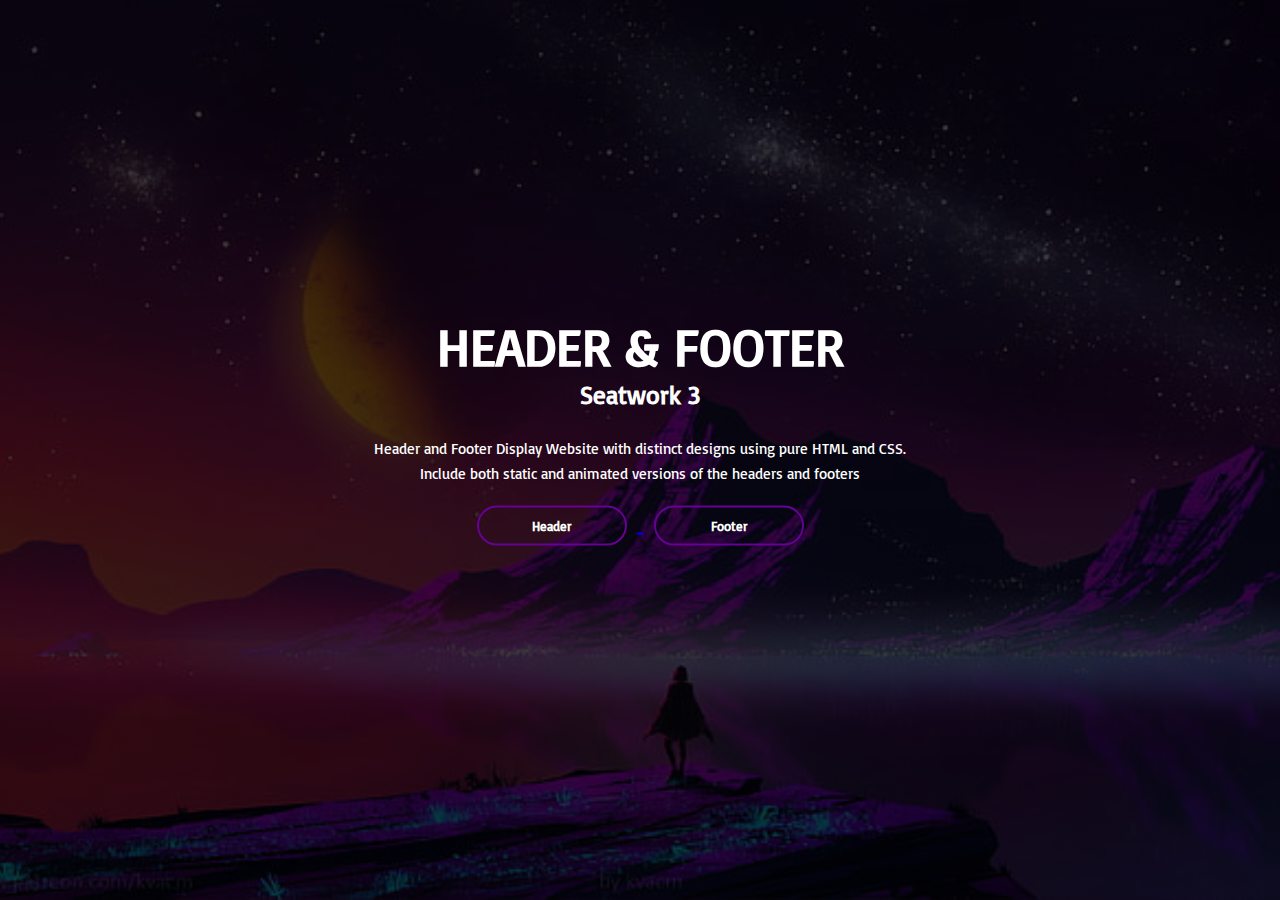
<file: index.html>
<!DOCTYPE html>
<html lang="en">
<head>
    <meta charset="UTF-8">
    <meta name="viewport" content="width=device-width, initial-scale=1.0">
    <title>Home</title>
    <link rel="stylesheet" href="./assets/css/style.css">
    <link href='https://fonts.googleapis.com/css?family=Basic' rel='stylesheet'>
</head>
<body>
    <div class="bg-image">

        <div class="content">
            <h1>HEADER & FOOTER</h1>
            <h3>Seatwork 3</h3>
            <p>Header and Footer Display Website with distinct designs using pure HTML and CSS. <br>Include both static and animated versions of the headers and footers</p>
            <div>
                <a href="\pages\page1\index.html">
                    <button type="button"><span></span>Header</button>
                </a>
                <a href="\pages\page2\index.html">
                    <button type="button"><span></span>Footer</button>
                </a>
            </div>
        </div>
    </div>
</body>
</html>
</file>
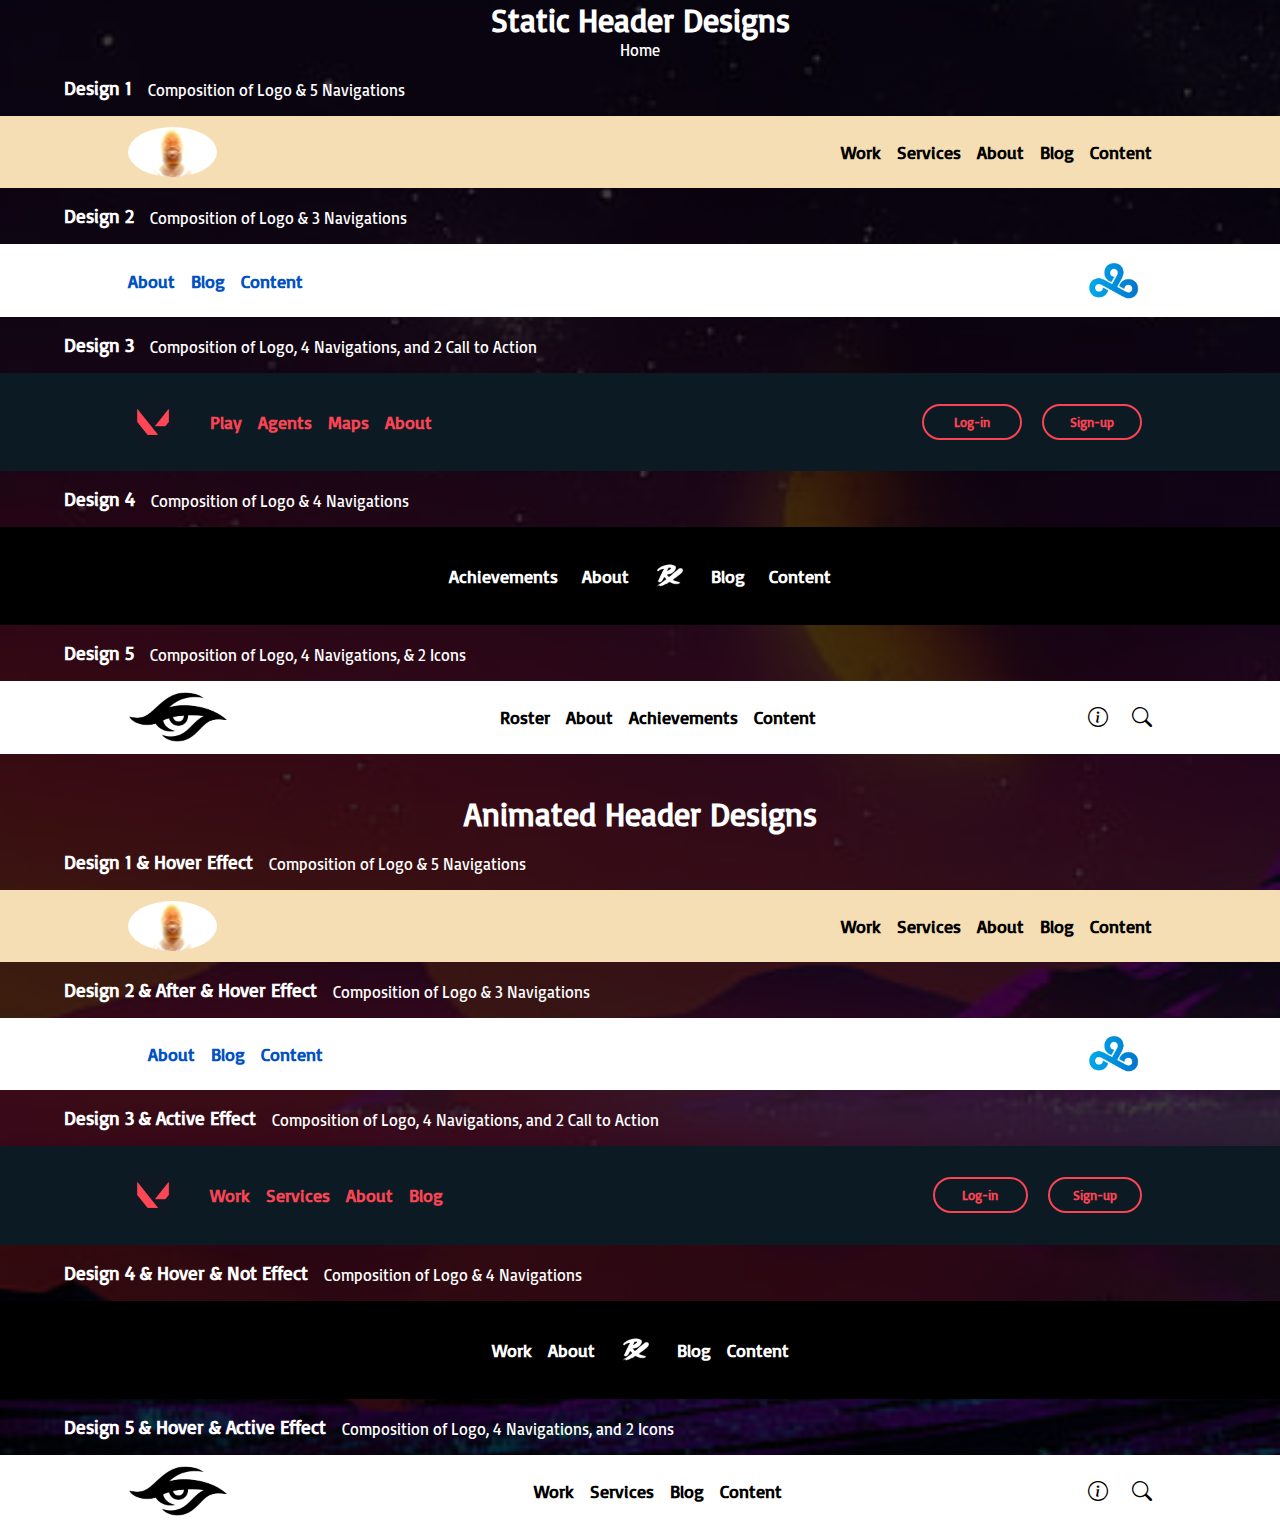
<file: pages/page1/index.html>
<!DOCTYPE html>
<html lang="en">
<head>
    <meta charset="UTF-8">
    <meta name="viewport" content="width=device-width, initial-scale=1.0">
    <title>Header</title>
    <link rel="stylesheet" href="./assets/css/style.css">
    <link href='https://fonts.googleapis.com/css?family=Basic' rel='stylesheet'>
    <link rel="stylesheet" href="https://cdn.jsdelivr.net/npm/bootstrap-icons@1.11.3/font/bootstrap-icons.min.css">
</head>
<body>
    <h1>Static Header Designs</h1>
    <a href="/index.html">Home</a>

    <section class="design1">
        <h3>Design 1</h3>
        <p>Composition of Logo & 5 Navigations</p>
    </section>
    <header class="design-one">
        <img src="./assets/img/design-one-logo.jpeg"
        alt="logo1"
        class="one-logo">
        <nav class="navigation">
            <a href="" class="navigation-content">Work</a>
            <a href="" class="navigation-content">Services</a>
            <a href="" class="navigation-content">About</a>
            <a href="" class="navigation-content">Blog</a>
            <a href="" class="navigation-content">Content</a>
        </nav>
    </header>

    <section class="design2">
        <h3>Design 2</h3>
        <p>Composition of Logo & 3 Navigations</p>
    </section>
    <header class="design-two">
        <img src="./assets/img/Logo-Cloud-9.jpg"
        alt="logo1"
        class="one-logo">
        <nav class="navigation">
            <a href="" class="navigation-content">About</a>
            <a href="" class="navigation-content">Blog</a>
            <a href="" class="navigation-content">Content</a>
        </nav>
    </header>
    <section class="design3">
        <h3>Design 3</h3>
        <p>Composition of Logo, 4 Navigations, and 2 Call to Action</p>
    </section>
    <header class="design-three">
        <img src="./assets/img/valorant.jfif"
        alt="logo1"
        class="one-logo">
        <nav class="navigation">
            <a href="" class="navigation-content">Play</a>
            <a href="" class="navigation-content">Agents</a>
            <a href="" class="navigation-content">Maps</a>
            <a href="" class="navigation-content">About</a>
        </nav>
        <button><span></span>Log-in</button>
        <button><span></span>Sign-up</button>
    </header>
    <section class="design4">
        <h3>Design 4</h3>
        <p>Composition of Logo & 4 Navigations</p>
    </section>
    <header class="design-four">
        <nav class="navigation">
            <a href="" class="navigation-content">Achievements</a>
            <a href="" class="navigation-content">About</a>
        </nav>
        <img src="./assets/img/Paper_Rex_logo.svg.png"
        alt="logo1"
        class="one-logo">
        <nav class="navigation">
            <a href="" class="navigation-content">Blog</a>
            <a href="" class="navigation-content">Content</a>
        </nav>
    </header>
    <section class="design5">
        <h3>Design 5</h3>
        <p>Composition of Logo, 4 Navigations, & 2 Icons</p>
    </section>
    <header class="design-five">
        <img src="./assets/img/Team_Secret_logo.svg.png"
        alt="logo1"
        class="one-logo">
        <nav class="navigation">
            <a href="" class="navigation-content">Roster</a>
            <a href="" class="navigation-content">About</a>
            <a href="" class="navigation-content">Achievements</a>
            <a href="" class="navigation-content">Content</a>
        </nav>
        <div class="icon">
            <a href="">
                <i class="bi bi-info-circle"></i>
            </a>
            <a href="">
                <i class="bi bi-search"></i>
            </a>
        </div>
    </header>

    <br />
    <br />
    <h1>Animated Header Designs</h1>


    <section class="ani-design1">
        <h3>Design 1 & Hover Effect</h3>
        <p>Composition of Logo & 5 Navigations </p>
    </section>
    <header class="ani-design-one">
        <img src="./assets/img/design-one-logo.jpeg"
        alt="logo1"
        class="one-logo">
        <nav class="navigation">
            <a href="" class="navigation-content">Work</a>
            <a href="" class="navigation-content">Services</a>
            <a href="" class="navigation-content">About</a>
            <a href="" class="navigation-content">Blog</a>
            <a href="" class="navigation-content">Content</a>
        </nav>
    </header>
    <section class="ani-design2">
        <h3>Design 2 & After & Hover Effect</h3>
        <p>Composition of Logo & 3 Navigations</p>
    </section>
    <header class="ani-design-two">
        <img src="./assets/img/Logo-Cloud-9.jpg"
        alt="logo1"
        class="one-logo">
        <nav class="navigation">
            <a href="" class="navigation-content">About</a>
            <a href="" class="navigation-content">Blog</a>
            <a href="" class="navigation-content">Content</a>
        </nav>
    </header>
    <section class="ani-design3">
        <h3>Design 3 & Active Effect</h3>
        <p>Composition of Logo, 4 Navigations, and 2 Call to Action</p>
    </section>
    <header class="ani-design-three">
        <img src="./assets/img/valorant.jfif"
        alt="logo1"
        class="one-logo">
        <nav class="navigation">
            <a href="" class="navigation-content">Work</a>
            <a href="" class="navigation-content">Services</a>
            <a href="" class="navigation-content">About</a>
            <a href="" class="navigation-content">Blog</a>
        </nav>
        <button>Log-in</button>
        <button>Sign-up</button>
    </header>
    <section class="ani-design4">
        <h3>Design 4 & Hover & Not Effect</h3>
        <p>Composition of Logo & 4 Navigations</p>
    </section>
    <header class="ani-design-four">
        <nav class="navigation">
            <a href="" class="navigation-content">Work</a>
            <a href="" class="navigation-content">About</a>
        </nav>
        <img src="./assets/img/Paper_Rex_logo.svg.png"
        alt="logo1"
        class="one-logo">
        <nav class="navigation">
            <a href="" class="navigation-content">Blog</a>
            <a href="" class="navigation-content">Content</a>
        </nav>
    </header>
    <section class="ani-design5">
        <h3>Design 5 & Hover & Active Effect</h3>
        <p>Composition of Logo, 4 Navigations, and 2 Icons</p>
    </section>
    <header class="ani-design-five">
        <img src="./assets/img/Team_Secret_logo.svg.png"
        alt="logo1"
        class="one-logo">
        <nav class="navigation">
            <a href="" class="navigation-content">Work</a>
            <a href="" class="navigation-content">Services</a>
            <a href="" class="navigation-content">Blog</a>
            <a href="" class="navigation-content">Content</a>
        </nav>
        <div class="icon">
            <a href="">
                <i class="bi bi-info-circle"></i>
            </a>
            <a href="">
                <i class="bi bi-search"></i>
            </a>
        </div>
    </header>
</body>
</html>
</file>
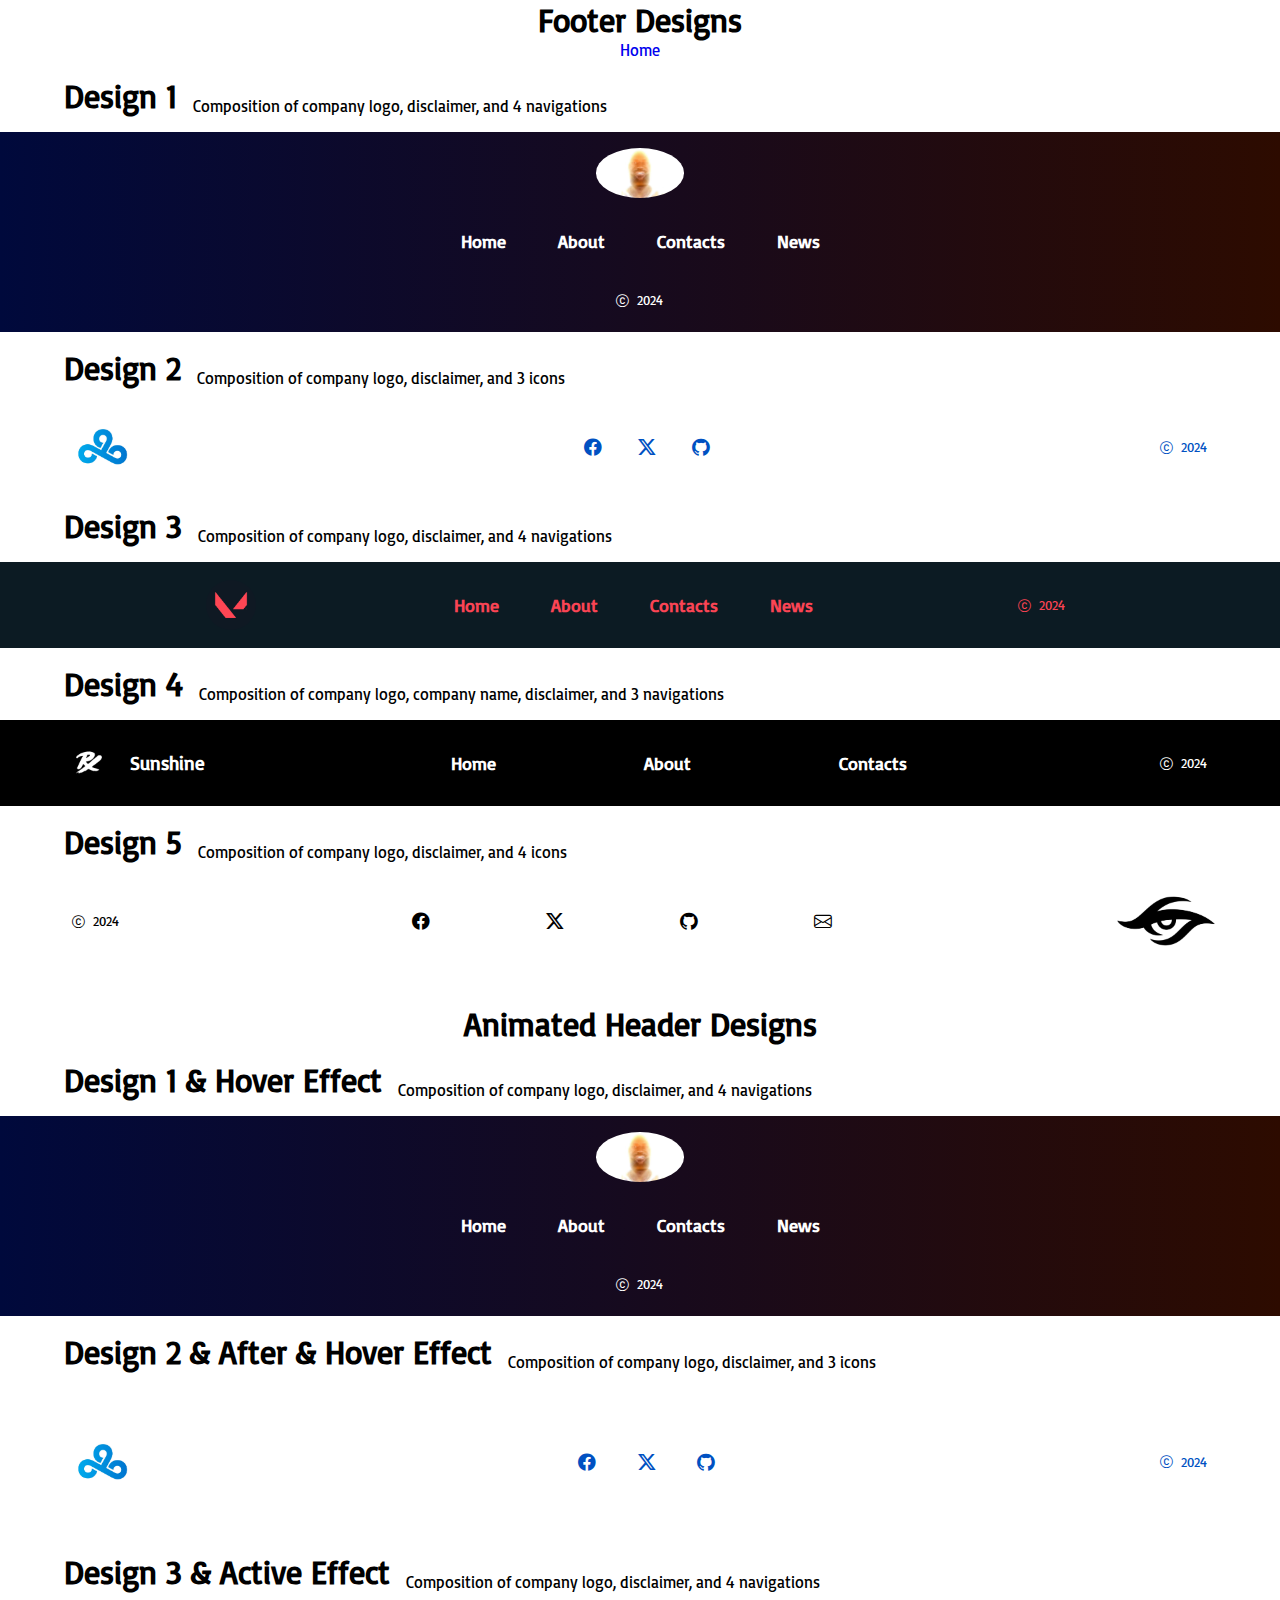
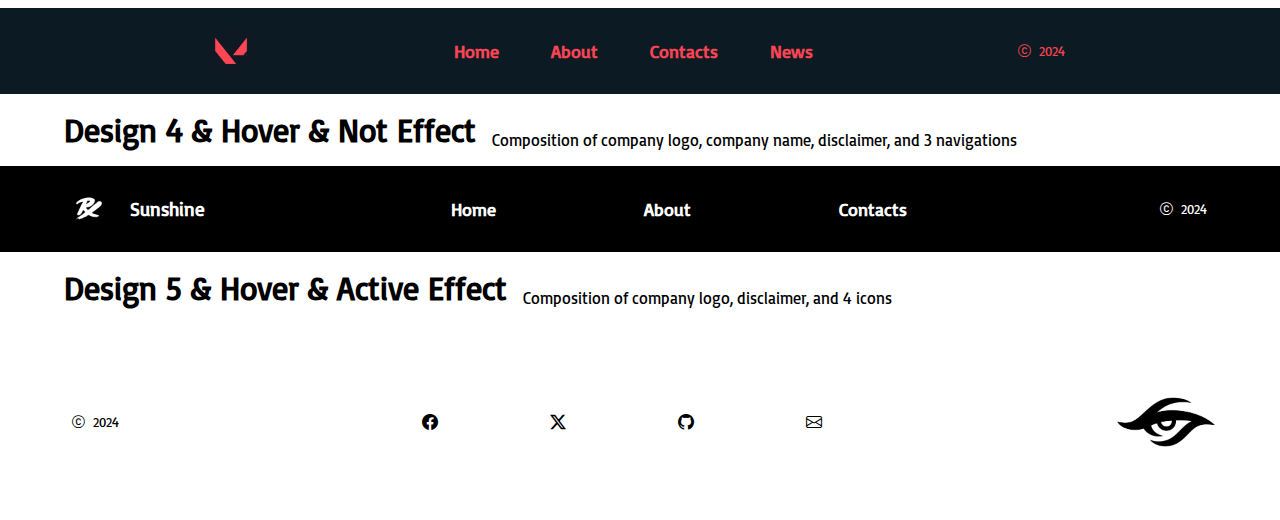
<file: pages/page2/index.html>
<!DOCTYPE html>
<html lang="en">
<head>
    <meta charset="UTF-8">
    <meta name="viewport" content="width=device-width, initial-scale=1.0">
    <title>Footer</title>
    <link rel="stylesheet" href="../page2/assets/css/style.css">
    <link href='https://fonts.googleapis.com/css?family=Basic' rel='stylesheet'>
    <link rel="stylesheet" href="https://cdn.jsdelivr.net/npm/bootstrap-icons@1.11.3/font/bootstrap-icons.min.css">
</head>
<body>
    <h1>Footer Designs</h1>
    <a href="../../index.html">Home</a>

    <section class="design1">
        <h1>Design 1</h1>
        <p>Composition of company logo, disclaimer, and 4 navigations</p>
    </section>
    <section class="design-one">
        <img src="./assets/img/design-one-logo.jpeg" alt="" class="one-logo">
        <div class="content">
            <a href="">Home</a>
            <a href="">About</a>
            <a href="">Contacts</a>
            <a href="">News</a>
        </div>
        <div class="disclaimer">
            <i class="bi bi-c-circle"></i>2024
        </div>
    </section>

    <section class="design2">
        <h1>Design 2</h1>
        <p>Composition of company logo, disclaimer, and 3 icons</p>
    </section>
    <section class="design-two">
        <img src="./assets/img/Logo-Cloud-9.jpg" alt="" class="one-logo">
        <div class="content">
            <i class="bi bi-facebook"></i>
            <i class="bi bi-twitter-x"></i>
            <i class="bi bi-github"></i>
        </div>
        <div class="disclaimer">
            <i class="bi bi-c-circle"></i>2024
        </div>
    </section>
    <section class="design3">
        <h1>Design 3</h1>
        <p>Composition of company logo, disclaimer, and 4 navigations</p>
    </section>
    <section class="design-three">
        <img src="./assets/img/valorant.jfif" alt="" class="one-logo">
        <div class="content">
            <a href="">Home</a>
            <a href="">About</a>
            <a href="">Contacts</a>
            <a href="">News</a>
        </div>
        <div class="disclaimer">
            <i class="bi bi-c-circle"></i>2024
        </div>
    </section>
    <section class="design4">
        <h1>Design 4</h1>
        <p>Composition of company logo, company name, disclaimer, and 3 navigations</p>
    </section>
    <section class="design-four">
        <div class="logo">
            <img src="./assets/img/Paper_Rex_logo.svg.png" alt="" class="one-logo">
            <h3>Sunshine</h3>
        </div>
        <div class="content">
            <a href="">Home</a>
            <a href="">About</a>
            <a href="">Contacts</a>
        </div>
        <div class="disclaimer">
            <i class="bi bi-c-circle"></i>2024
        </div>
    </section>
    <section class="design5">
        <h1>Design 5</h1>
        <p>Composition of company logo, disclaimer, and 4 icons</p>
    </section>
    <section class="design-five">
        <img src="./assets/img/Team_Secret_logo.svg.png" alt="" class="one-logo">
        <div class="content">
            <i class="bi bi-facebook"></i>
            <i class="bi bi-twitter-x"></i>
            <i class="bi bi-github"></i>
            <i class="bi bi-envelope"></i>
        </div>
        <div class="disclaimer">
            <i class="bi bi-c-circle"></i>2024
        </div>
    </section>

    <br />
    <br />
    <h1>Animated Header Designs</h1>


    <section class="ani-design1">
        <h1>Design 1 & Hover Effect</h1>
        <p>Composition of company logo, disclaimer, and 4 navigations</p>
    </section>
    <section class="ani-design-one">
        <img src="./assets/img/design-one-logo.jpeg" alt="" class="one-logo">
        <div class="content">
            <a href="">Home</a>
            <a href="">About</a>
            <a href="">Contacts</a>
            <a href="">News</a>
        </div>
        <div class="disclaimer">
            <i class="bi bi-c-circle"></i>2024
        </div>
    </section>

    <section class="ani-design2">
        <h1>Design 2 & After & Hover Effect</h1>
        <p>Composition of company logo, disclaimer, and 3 icons</p>
    </section>
    <section class="ani-design-two">
        <img src="./assets/img/Logo-Cloud-9.jpg" alt="" class="one-logo">
        <div class="content">
            <i class="bi bi-facebook"></i>
            <i class="bi bi-twitter-x"></i>
            <i class="bi bi-github"></i>
        </div>
        <div class="disclaimer">
            <i class="bi bi-c-circle"></i>2024
        </div>
    </section>
    <section class="ani-design3">
        <h1>Design 3 & Active Effect</h1>
        <p>Composition of company logo, disclaimer, and 4 navigations</p>
    </section>
    <section class="ani-design-three">
        <img src="./assets/img/valorant.jfif" alt="" class="one-logo">
        <div class="content">
            <a href="">Home</a>
            <a href="">About</a>
            <a href="">Contacts</a>
            <a href="">News</a>
        </div>
        <div class="disclaimer">
            <i class="bi bi-c-circle"></i>2024
        </div>
    </section>
    <section class="ani-design4">
        <h1>Design 4 & Hover & Not Effect</h1>
        <p>Composition of company logo, company name, disclaimer, and 3 navigations</p>
    </section>
    <section class="ani-design-four">
        <div class="logo">
            <img src="./assets/img/Paper_Rex_logo.svg.png" alt="" class="one-logo">
            <h3>Sunshine</h3>
        </div>
        <div class="content">
            <a href="">Home</a>
            <a href="">About</a>
            <a href="">Contacts</a>
        </div>
        <div class="disclaimer">
            <i class="bi bi-c-circle"></i>2024
        </div>
    </section>
    <section class="ani-design5">
        <h1>Design 5 & Hover & Active Effect</h1>
        <p>Composition of company logo, disclaimer, and 4 icons</p>
    </section>
    <section class="ani-design-five">
        <img src="./assets/img/Team_Secret_logo.svg.png" alt="" class="one-logo">
        <div class="content">
            <i class="bi bi-facebook"></i>
            <i class="bi bi-twitter-x"></i>
            <i class="bi bi-github"></i>
            <i class="bi bi-envelope"></i>
        </div>
        <div class="disclaimer">
            <i class="bi bi-c-circle"></i>2024
        </div>
    </section>
</body>
</html>
</file>
<file: assets/css/style.css>
* {
    padding: 0;
    margin: 0;
    font-family: 'Basic';
}



.bg-image{
    width: 100%;
    height: 100vh;
    background-image: linear-gradient(rgba(0,0,0,0.75), rgba(0,0,0,0.75)), url(/assets/img/background.jpg);
    background-size: cover;
    background-position: center;
}

.content {
    width: 100%;
    position: absolute;
    top: 60%;
    transform: translateY(-90%);
    text-align: center;
    color: #ffff;
    font-size: 26px;
}

.content h3 {
    font-size: 25px;
}

.content p {
    font-size: 15px;
    margin-top: 2vw;
    font-weight: 100;
    line-height: 25px;
}

button {
    width: 150px;
    padding: 10px 0;
    text-align: center;
    margin: 20px 10px;
    border-radius: 25px;
    font-weight: bold;
    border: 2px solid #660096;
    background: transparent;
    color: #ffff;
    cursor: pointer;
    position: relative;
    overflow: hidden;
}

span {
    background-color: #660096;
    height: 100%;
    width: 0;
    border-radius: 25px;
    position: absolute;
    left: 0;
    bottom: 0;
    z-index: -1;
    transition: 0.5s
}

button:hover span{
    width: 100%;
}

button:hover{
    border: none;
}
</file>
<file: pages/page1/assets/css/style.css>
* {
    margin: 0;
    padding: 0;
    box-sizing: border-box;
    font-family: 'Basic';
}

a {
    text-decoration: none;
    color: white;
}

body {
    display: flex;
    flex-direction: column;
    align-items: center;
    height: fit-content;
    width: 100vw;
    overflow-x: hidden;
    background-color: #660096;
    background-image: linear-gradient(rgba(0,0,0,0.75), rgba(0,0,0,0.75)),url(/pages/page1/assets/img/background.jpg);
    background-size: cover;
}

h1 {
    color: white;
}



section {
    width: 100vw;
    padding: 1rem 5vw;
    display: flex;
    gap: 1rem;
    align-items: flex-end;
    color: white;
}

header.design-one {
    width: 100vw;
    display: flex;
    justify-content: space-between;
    padding: 0.7rem 10vw;
    background: wheat;

    & > img.one-logo {
        height: 50px;
        border-radius: 100%;
    }

    & > .navigation {
        display: flex;
        align-items: center;
        gap: 1rem;

        & > a.navigation-content {
            font-weight: 600;
            font-size: 1.1rem;
            color: black;
        }
    }
}

header.design-two {
    width: 100vw;
    display: flex;
    justify-content: space-between;
    padding: 0.7rem 10vw;
    background: white;
    flex-direction: row-reverse;

    & > img.one-logo {
        height: 50px;
        border-radius: 100%;
    }

    & > .navigation {
        display: flex;
        align-items: center;
        gap: 1rem;

        & > a.navigation-content {
            font-weight: 600;
            font-size: 1.1rem;
            color: rgb(0, 81, 194);
        }
    }
}

header.design-three {
    width: 100vw;
    display: flex;
    justify-content: space-between;
    padding: 0.7rem 10vw;
    background: rgb(12,27,35);

    & > img.one-logo {
        height: 50px;
        border-radius: 100%;
        align-self: center;
    }

    & > .navigation {
        display: flex;
        align-items: center;
        gap: 1rem;
        margin-right: 30rem;
        margin-left: 2rem;
        position: relative;

        & > a.navigation-content {
            font-weight: 600;
            font-size: 1.1rem;
            color: rgb(250,68,84);
        }
    }

    & > button {
        align-items: center;
        width: 150px;
        padding: 8px 0;
        text-align: center;
        margin: 20px 10px;
        border-radius: 25px;
        font-weight: bold;
        border: 2px solid rgb(250,68,84);
        background: transparent;
        color: rgb(250,68,84);
        cursor: pointer;
        position: relative;
        overflow: hidden;
    }
}

header.design-four {
    width: 100vw;
    display: flex;
    justify-content: center;
    padding: 1.5rem 0vw;
    background: black;
    align-items: center;
    align-self: flex-start;

    & > img.one-logo {
        height: 50px;
        border-radius: 100%;
        margin-left: 1rem;
        margin-right: 1rem;
    }

    & > .navigation {
        display: flex;
        align-items: center;
        gap: 1.5rem;

        & > a.navigation-content {
            font-weight: 600;
            font-size: 1.1rem;
            color: white;
        }
    }
}

header.design-five {
    width: 100vw;
    display: flex;
    justify-content: space-between;
    padding: 0.7rem 10vw;
    background: white;

    & > img.one-logo {
        height: 50px;
        border-radius: 100%;
    }

    & > i {
        color: black;
        font-size: 2rem;
    }

    & > .navigation {
        display: flex;
        align-items: center;
        gap: 1rem;

        & > a.navigation-content {
            font-weight: 600;
            font-size: 1.1rem;
            color: black;
        }
    }

    & > .icon {
        display: flex;
        align-items: center;
        gap: 1.5rem;
        color: black;

        & > a {
            color: black;
            font-size: 20px;
        }
    }
}

header.ani-design-one {
    width: 100vw;
    display: flex;
    justify-content: space-between;
    padding: 0.7rem 10vw;
    background: wheat;

    & > img.one-logo {
        height: 50px;
        border-radius: 100%;

        &:hover {
            transform: scale(1.3);
            transition: 0.3s;
        }
    }

    & > .navigation {
        display: flex;
        align-items: center;
        gap: 1rem;
        position: relative;

        & > a.navigation-content {
            font-weight: 600;
            font-size: 1.1rem;
            color: black;

            &:hover {
                font-size: 2.2rem;
                transition: 0.3s;
            }
        }
    }
}

header.ani-design-two {
    width: 100vw;
    display: flex;
    justify-content: space-between;
    padding: 0.7rem 10vw;
    background: white;
    flex-direction: row-reverse;

    & > img.one-logo {
        height: 50px;
        border-radius: 100%;
    }

    & > .navigation {
        display: flex;
        align-items: center;
        gap: 1rem;
        padding: 10px 20px;

        & > a.navigation-content {
            font-weight: 600;
            font-size: 1.1rem;
            color: rgb(0, 81, 194);
            position: relative;
            text-decoration: none;

            &:after {
                content: '';
                height: 3px;
                width: 0;
                background: rgb(0, 81, 194);
                position: absolute;
                left: 0;
                bottom: -5px;
                transition: 0.5s;
            }

            &:hover::after {
                width: 100%;
            }
        }
    }
}

header.ani-design-three {
    width: 100vw;
    display: flex;
    justify-content: space-between;
    padding: 0.7rem 10vw;
    background: rgb(12,27,35);

    & > img.one-logo {
        height: 50px;
        border-radius: 100%;
        align-self: center;
    }

    & > .navigation {
        display: flex;
        align-items: center;
        gap: 1rem;
        margin-right: 30rem;
        margin-left: 2rem;
        position: relative;

        & > a.navigation-content {
            font-weight: 600;
            font-size: 1.1rem;
            color: rgb(250,68,84);

            &:active {
                color: white;
            }
        }
    }

    & > button {
        align-items: center;
        width: 150px;
        padding: 8px 0;
        text-align: center;
        margin: 20px 10px;
        border-radius: 25px;
        font-weight: bold;
        border: 2px solid rgb(250,68,84);
        background: transparent;
        color: rgb(250,68,84);
        cursor: pointer;
        position: relative;
        overflow: hidden;

        &:active {
            background: rgb(250,68,84);
            color: rgb(12,27,35);
        }
    }
}

header.ani-design-four {
    width: 100vw;
    display: flex;
    justify-content: center;
    padding: 1.5rem 0vw;
    background: black;
    align-items: center;
    align-self: flex-start;

    &:hover .one-logo:not(:hover),
    &:hover .navigation-content:not(:hover) {
    transform: scale(1);
  }

  &:hover .navigation-content:not(:hover) {
    opacity: 0.7;
  }

    & > img.one-logo {
        height: 50px;
        border-radius: 100%;
        margin-left: 1rem;
        margin-right: 1rem;

        &:hover {
            filter:drop-shadow(5px 5px 5px rgb(141, 141, 141));;
        }
    }

    & > .navigation {
        display: flex;
        align-items: center;
        gap: 1rem;

        & > a.navigation-content {
            font-weight: 600;
            font-size: 1.1rem;
            color: white;

            &:hover {
                color: purple;
            }
        }
    }
}

header.ani-design-five {
    width: 100vw;
    display: flex;
    justify-content: space-between;
    padding: 0.7rem 10vw;
    background: white;

    & > img.one-logo {
        height: 50px;
        border-radius: 100%;
    }

    & > .navigation {
        display: flex;
        align-items: center;
        gap: 1rem;

        & > a.navigation-content {
            font-weight: 600;
            font-size: 1.1rem;
            color: black;

            &:hover {
                transform: scale(1.5);
            }

            &:active {
                color: green;
            }
        }
    }

    & > .icon {
        display: flex;
        align-items: center;
        gap: 1.5rem;
        color: black;

        & > a {
            color: black;
            font-size: 20px;

            &:hover {
                transform: scale(1.5)
            }

            &:active {
                color: green;
            }
        }
    }
}
</file>
<file: pages/page2/assets/css/style.css>
* {
    margin: 0;
    padding: 0;
    box-sizing: border-box;
    font-family: 'Basic';
}

a {
    text-decoration: none;
}

body {
    display: flex;
    flex-direction: column;
    align-items: center;
    height: 200vh;
    width: 100vw;
    overflow-x: hidden;
}

section {
    width: 100vw;
    padding: 1rem 5vw;
    display: flex;
    gap: 1rem;
    align-items: flex-end;
}

section.design-one {
    display: flex;
    background: linear-gradient(to right, #00093c, #2d0b00);
    align-items: flex-start;
    flex-direction: column;

    & .one-logo {
        display: flex;
        align-self: center;
        border-radius: 100%;
        height: 50px;
        position: relative;
    }

    & .content {
        text-decoration: none;
        align-self: center;
        position: relative;
        margin: 1rem;

        & a {
            color: white;
            font-weight: 600;
            font-size: 1.1rem;
            padding: 1.5rem;
        }
    }

    & .disclaimer {
        font-size: .8rem;
        width: 5vw;
        display: flex;
        align-self: center;
        align-items: center;
        height: 100%;
        color: white;
        
        & i {
            margin: .5rem;
        }
    }
}

section.design-two {
    display: flex;
    background: white;
    align-items: flex-start;
    flex-direction: row;
    justify-content: space-between;

    & .one-logo {
        display: flex;
        align-self: center;
        border-radius: 100%;
        height: 50px;
        position: relative;
    }

    &  .content {
        text-decoration: none;
        align-self: center;
        position: relative;
        margin: 1rem;
        color: rgb(0, 81, 194);
        gap: 1rem;

        & i {
            color: rgb(0, 81, 194);
            font-weight: 600;
            font-size: 1.1rem;
            padding: 1rem;
        }
    }

    & .disclaimer {
        font-size: .8rem;
        width: 5vw;
        display: flex;
        align-self: center;
        align-items: center;
        height: 100%;
        color: rgb(0, 81, 194);
        
        & i {
            margin: .5rem;
        }
    }
}

section.design-three {
    display: flex;
    background: rgb(12,27,35);
    align-items: flex-start;
    flex-direction: row;
    justify-content: space-evenly;

    & .one-logo {
        display: flex;
        align-self: center;
        border-radius: 100%;
        height: 50px;
        position: relative;
    }

    & .content {
        text-decoration: none;
        align-self: center;
        position: relative;
        margin: 1rem;

        & a {
            color: rgb(250,68,84);
            font-weight: 600;
            font-size: 1.1rem;
            padding: 1.5rem;
        }
    }

    & .disclaimer {
        font-size: .8rem;
        width: 5vw;
        display: flex;
        align-self: center;
        align-items: center;
        height: 100%;
        color: rgb(250,68,84);
        
        & i {
            margin: .5rem;
        }
    }
}

section.design-four {
    display: flex;
    background: black;
    align-items: flex-start;
    justify-content: space-between;

    & .logo {
        display: flex;
        color: white;
        align-self: center;

        & img {
            display: flex;
            border-radius: 100%;
            height: 50px;
            position: relative;
        }

        & h3 {
            position: relative;
            align-self: center;
            margin-left: 1rem;
        }
    }

    & .content {
        text-decoration: none;
        align-self: center;
        position: relative;
        margin: 1rem;

        & a {
            color: white;
            font-weight: 600;
            font-size: 1.1rem;
            padding: 4.5rem;
        }
    }

    & .disclaimer {
        font-size: .8rem;
        width: 5vw;
        display: flex;
        align-self: center;
        align-items: center;
        height: 100%;
        color: white;
        
        & i {
            margin: .5rem;
        }
    }
}

section.design-five {
    display: flex;
    background: white;
    align-items: flex-start;
    flex-direction: row-reverse;
    justify-content: space-between;

    & .one-logo {
        display: flex;
        align-self: center;
        border-radius: 100%;
        height: 50px;
        position: relative;
    }

    & .content {
        text-decoration: none;
        align-self: center;
        position: relative;
        margin: 1rem;

        & i {
            color: black;
            font-weight: 600;
            font-size: 1.1rem;
            padding: 3.5rem;
        }
    }

    & .disclaimer {
        font-size: .8rem;
        width: 5vw;
        display: flex;
        align-self: center;
        align-items: center;
        height: 100%;
        color: black;
        
        & i {
            margin: .5rem;
        }
    }
}

section.ani-design-one {
    display: flex;
    background: linear-gradient(to right, #00093c, #2d0b00);
    align-items: flex-start;
    flex-direction: column;

    & .one-logo {
        display: flex;
        align-self: center;
        border-radius: 100%;
        height: 50px;
        position: relative;

        &:hover {
            transform: scale(1.3);
            transition: 0.3s;
        }
    }

    & .content {
        text-decoration: none;
        align-self: center;
        position: relative;
        margin: 1rem;

        & a {
            color: white;
            font-weight: 600;
            font-size: 1.1rem;
            padding: 1.5rem;

            &:hover {
                font-size: 2.2rem;
                transition: 0.3s;
            }
        }
    }

    & .disclaimer {
        font-size: .8rem;
        width: 5vw;
        display: flex;
        align-self: center;
        align-items: center;
        height: 100%;
        color: white;
        
        & i {
            margin: .5rem;
        }
    }
}

section.ani-design-two {
    display: flex;
    background: white;
    align-items: flex-start;
    flex-direction: row;
    justify-content: space-between;

    & .one-logo {
        display: flex;
        align-self: center;
        border-radius: 100%;
        height: 50px;
        position: relative;
    }

    &  .content {
        display: flex;
        text-decoration: none;
        align-self: center;
        position: relative;
        margin: 1rem;
        color: rgb(0, 81, 194);
        padding: 10px 20px;

        & i {
            color: rgb(0, 81, 194);
            font-weight: 600;
            font-size: 1.1rem;
            position: relative;
            padding: 1.3rem;

            &:after {
                content: '';
                height: 3px;
                width: 0;
                background: rgb(0, 81, 194);
                position: absolute;
                left: 0;
                bottom: -0.5px;
                transition: 0.5s ease;
            }

            &:hover::after {
                width: 100%;
            }
        }
    }

    & .disclaimer {
        font-size: .8rem;
        width: 5vw;
        display: flex;
        align-self: center;
        align-items: center;
        height: 100%;
        color: rgb(0, 81, 194);
        
        & i {
            margin: .5rem;
        }
    }
}

section.ani-design-three {
    display: flex;
    background: rgb(12,27,35);
    align-items: flex-start;
    flex-direction: row;
    justify-content: space-evenly;

    & .one-logo {
        display: flex;
        align-self: center;
        border-radius: 100%;
        height: 50px;
        position: relative;
    }

    & .content {
        text-decoration: none;
        align-self: center;
        position: relative;
        margin: 1rem;

        & a {
            color: rgb(250,68,84);
            font-weight: 600;
            font-size: 1.1rem;
            padding: 1.5rem;

            &:active {
                color: black;
            }
        }
    }

    & .disclaimer {
        font-size: .8rem;
        width: 5vw;
        display: flex;
        align-self: center;
        align-items: center;
        height: 100%;
        color: rgb(250,68,84);
        
        & i {
            margin: .5rem;
        }
    }
}

section.ani-design-four {
    display: flex;
    background: black;
    align-items: flex-start;
    justify-content: space-between;

    &:hover .one-logo:not(:hover),
    &:hover .content:not(:hover) {
    transform: scale(1);
    }
    &:hover .content:not(:hover) {
        opacity: 0.7;
      }



    & .logo {
        display: flex;
        align-self: center;

        & img {
            display: flex;
            border-radius: 100%;
            height: 50px;
            position: relative;
        }

        & h3 {
            position: relative;
            align-self: center;
            margin-left: 1rem;
            color: white;
        }

        :hover {
            filter:drop-shadow(5px 5px 5px rgb(141, 141, 141));;
        }
    }

    & .content {
        text-decoration: none;
        align-self: center;
        position: relative;
        margin: 1rem;

        & a {
            color: white;
            font-weight: 600;
            font-size: 1.1rem;
            margin: 4.5rem;

            &:hover {
                color: purple;
            }
        }
    }

    & .disclaimer {
        font-size: .8rem;
        width: 5vw;
        display: flex;
        align-self: center;
        align-items: center;
        height: 100%;
        color: white;
        
        & i {
            margin: .5rem;
        }
    }
}

section.ani-design-five {
    display: flex;
    background: white;
    align-items: flex-start;
    flex-direction: row-reverse;
    justify-content: space-between;

    & .one-logo {
        display: flex;
        align-self: center;
        border-radius: 100%;
        height: 50px;
        position: relative;
    }

    & .content {
        display: flex;
        align-items: center;
        position: relative;
        margin: 1rem;

        & i {
            color: black;
            margin: 3.5rem;

            &:hover {
                transform: scale(1.5);
            }

            &:active {
                color: green;
            }
        }
    }

    & .disclaimer {
        font-size: .8rem;
        width: 5vw;
        display: flex;
        align-self: center;
        align-items: center;
        height: 100%;
        color: black;
        
        & i {
            margin: .5rem;
        }
    }
}
</file>
